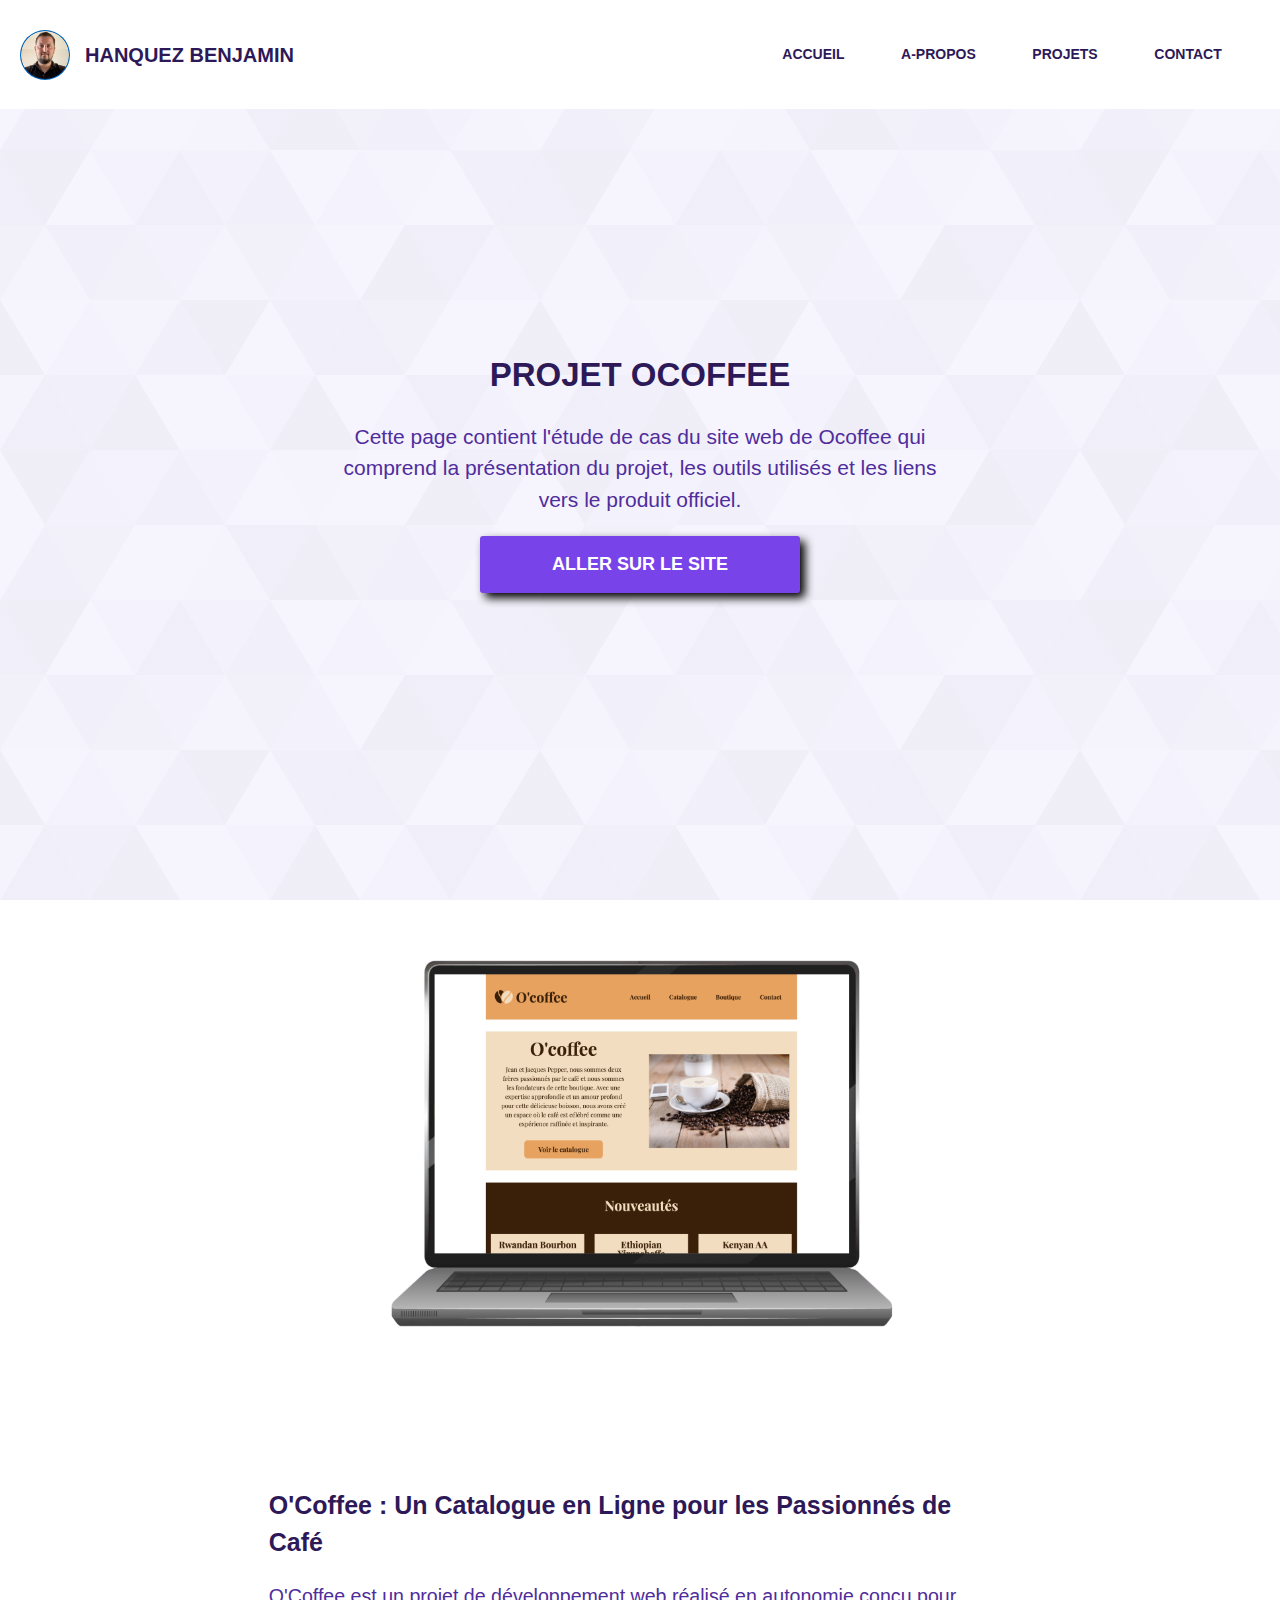
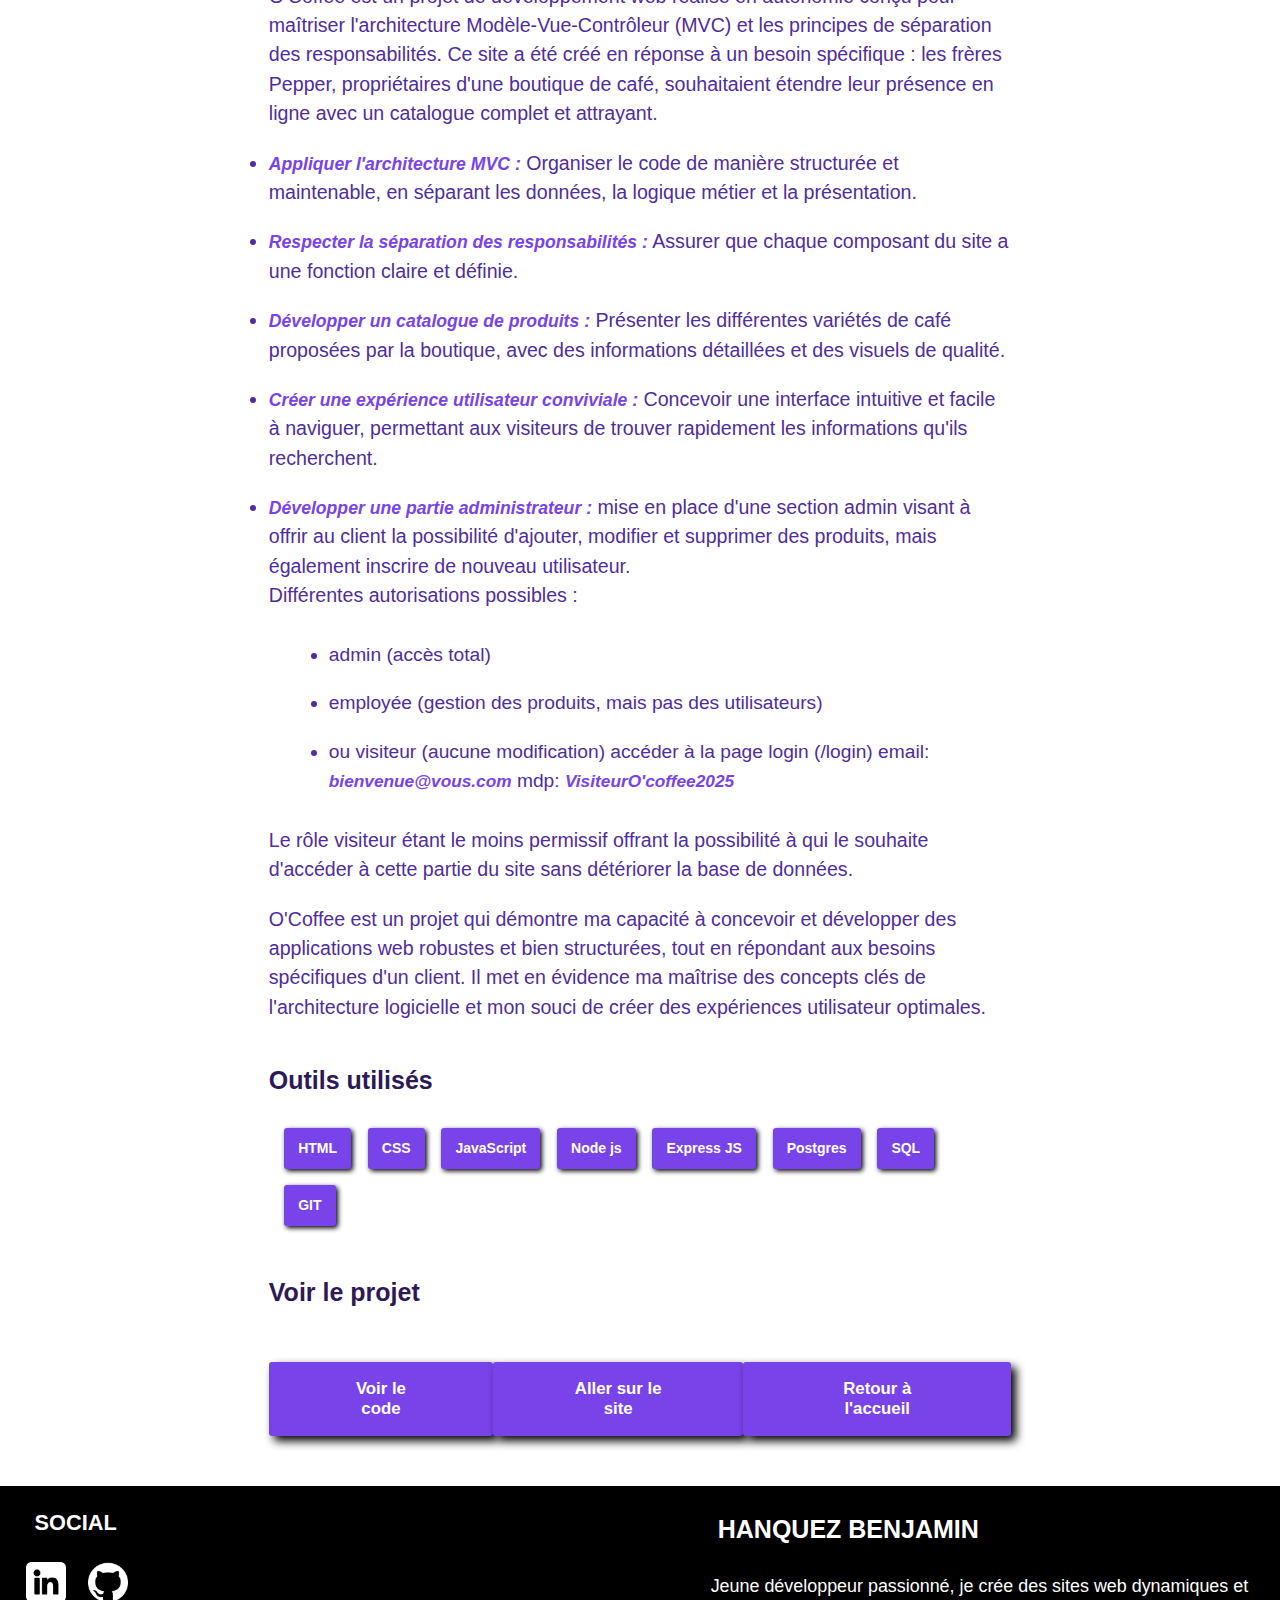
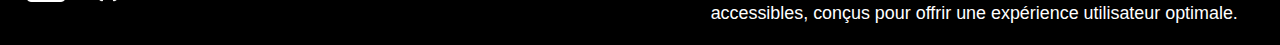
<file: projet1.html>
<!DOCTYPE html>
<html lang="en">
<head>
    <meta charset="UTF-8">
    <meta name="viewport" content="width=device-width, initial-scale=1.0">
    <meta name="description" content="Portfolio">
    <meta name="keywords" content="hard-skills, soft-skills, développement web, passion, portfolio, projets">
    <meta name="author" content="Hanquez benjamin">
    <link rel="stylesheet" href="./public/css/style.css">
    <link rel="preconnect" href="https://fonts.googleapis.com">
<link rel="preconnect" href="https://fonts.gstatic.com" crossorigin>
<link href="https://fonts.googleapis.com/css2?family=Source+Sans+3:ital,wght@0,200..900;1,200..900&display=swap" rel="stylesheet">
    <script defer src="./public/js/burger.js"></script>
    <title>Portfolio</title>
</head>
<body>

    <!-- HEADER -->
    <header>
        <section id="banner">
            <a href="./index.html#hero-section">
            <div id="header-logo-img-name">
            <img id="header-logo-img" src="./public/images/photo-cv copie.png" alt="">
            <h2>HANQUEZ BENJAMIN</h2>
            </div>
            </a>
            <nav id="nav-bar">
                <div id="burger-menu">
                    <div class="bar"></div>
                    <div class="bar"></div>
                    <div class="bar"></div>
                    <div class="bar"></div>
                  </div>
                <ul>
                    <li><a href="./index.html#hero-section">ACCUEIL</a></li>
                    <li><a href="./index.html#about">A-PROPOS</a></li>
                    <li><a href="./index.html#project-section">PROJETS</a></li>
                    <li><a href="./index.html#contact">CONTACT</a></li>
                </ul>
            </nav>
        </section>
        <section id="hero-section" class="background-design">
            <div id="hero-section-info" class="section-title">
                <h1>PROJET OCOFFEE</h1>
                <p>Cette page contient l'étude de cas du site web de Ocoffee qui comprend la présentation du projet, les outils utilisés et les liens vers le produit officiel.</p>
                <a href="https://ocoffee-production-157d.up.railway.app/" target="_blank"><button class="button">ALLER SUR LE SITE</button></a>
            </div>
        </section>
    </header>

    <section class="project-container">
        <div class="project-article">
            <img
            src="./public/images/ocoffee.png"
            alt="Image projet ocoffee"
            class="project-details__showcase-img"
            />
        </div>
        <div class="project-details">
            <div class="project-info">
                <h3 class="box-title margin">O'Coffee : Un Catalogue en Ligne pour les Passionnés de Café

                </h3>
                <p class="box-para">
                    O'Coffee est un projet de développement web réalisé en autonomie conçu pour maîtriser l'architecture Modèle-Vue-Contrôleur (MVC) et les principes de séparation des responsabilités. Ce site a été créé en réponse à un besoin spécifique : les frères Pepper, propriétaires d'une boutique de café, souhaitaient étendre leur présence en ligne avec un catalogue complet et attrayant.
                </p>
                <ul class="list-description">
                    <li><span>Appliquer l'architecture MVC :</span> Organiser le code de manière structurée et maintenable, en séparant les données, la logique métier et la présentation.</li>
                    <li><span>Respecter la séparation des responsabilités :</span> Assurer que chaque composant du site a une fonction claire et définie.</li>
                    <li><span>Développer un catalogue de produits :</span> Présenter les différentes variétés de café proposées par la boutique, avec des informations détaillées et des visuels de qualité.</li>
                    <li><span>Créer une expérience utilisateur conviviale :</span> Concevoir une interface intuitive et facile à naviguer, permettant aux visiteurs de trouver rapidement les informations qu'ils recherchent.</li>
                    <li><span>Développer une partie administrateur :</span> mise en place d'une section admin visant à offrir au client la possibilité d'ajouter, modifier et supprimer des produits, mais également inscrire de nouveau utilisateur.</br> Différentes autorisations possibles :
                        <ul class="sublist">
                            <li>admin (accès total)</li>
                            <li>employée (gestion des produits, mais pas des utilisateurs)</li>
                            <li>ou visiteur (aucune modification) accéder à la page login (/login) email: <span>bienvenue@vous.com</span> mdp: <span>VisiteurO'coffee2025</span></li>
                        </ul>
                    Le rôle visiteur étant le moins permissif offrant la possibilité à qui le souhaite d'accéder à cette partie du site sans détériorer la base de données.</li></li>
                </ul>
                <p class="box-para">
                    O'Coffee est un projet qui démontre ma capacité à concevoir et développer des applications web robustes et bien structurées, tout en répondant aux besoins spécifiques d'un client. Il met en évidence ma maîtrise des concepts clés de l'architecture logicielle et mon souci de créer des expériences utilisateur optimales. 
                </p>
            </div>
            <div class="project-info hard-skills-container">
                <h3 class="box-title margin">Outils utilisés</h3>
                <div class="hard-skills">
                    <div class="skill">HTML</div>
                    <div class="skill">CSS</div>
                    <div class="skill">JavaScript</div>
                    <div class="skill">Node js</div>
                    <div class="skill">Express JS</div>
                    <div class="skill">Postgres</div>
                    <div class="skill">SQL</div>
                    <div class="skill">GIT</div>
                </div>
            </div>
            <h3 class="box-title margin project-details__content-title">Voir le projet</h3>
            <div class="project-info project-details__links">
                <a href="https://github.com/Redlemon8/ocoffee" target="_blank"><button>Voir le code</button></a>
                <a href="https://ocoffee-production-157d.up.railway.app/" target="_blank"><button class="button">Aller sur le site</button></a>
                <a href="./index.html"><button>Retour à l'accueil</button></a>
            </div>
        </div>
    </section>



    <footer id="footer" class="container-text-section footer">
        <div class="right-side">
            <h3 class="title">SOCIAL</h3>
            <a href="https://www.linkedin.com/in/benjamin-hanquez-6592a6275/"><img class="social" src="./public/images/linkedin.png" alt="Logo LinkedIn"></a>
            <a href="https://github.com/Redlemon8"><img class="social" src="./public/images/github.png" alt="Logo Github"></a>
        </div>
        <div class="left-side">
            <h3 class="box-title title">HANQUEZ BENJAMIN</h3>
            <p class="box-para para">Jeune développeur passionné, je crée des sites web dynamiques et accessibles, conçus pour offrir une expérience utilisateur optimale.</p>
        </div>
    </footer>

</body>
</html>
</file>
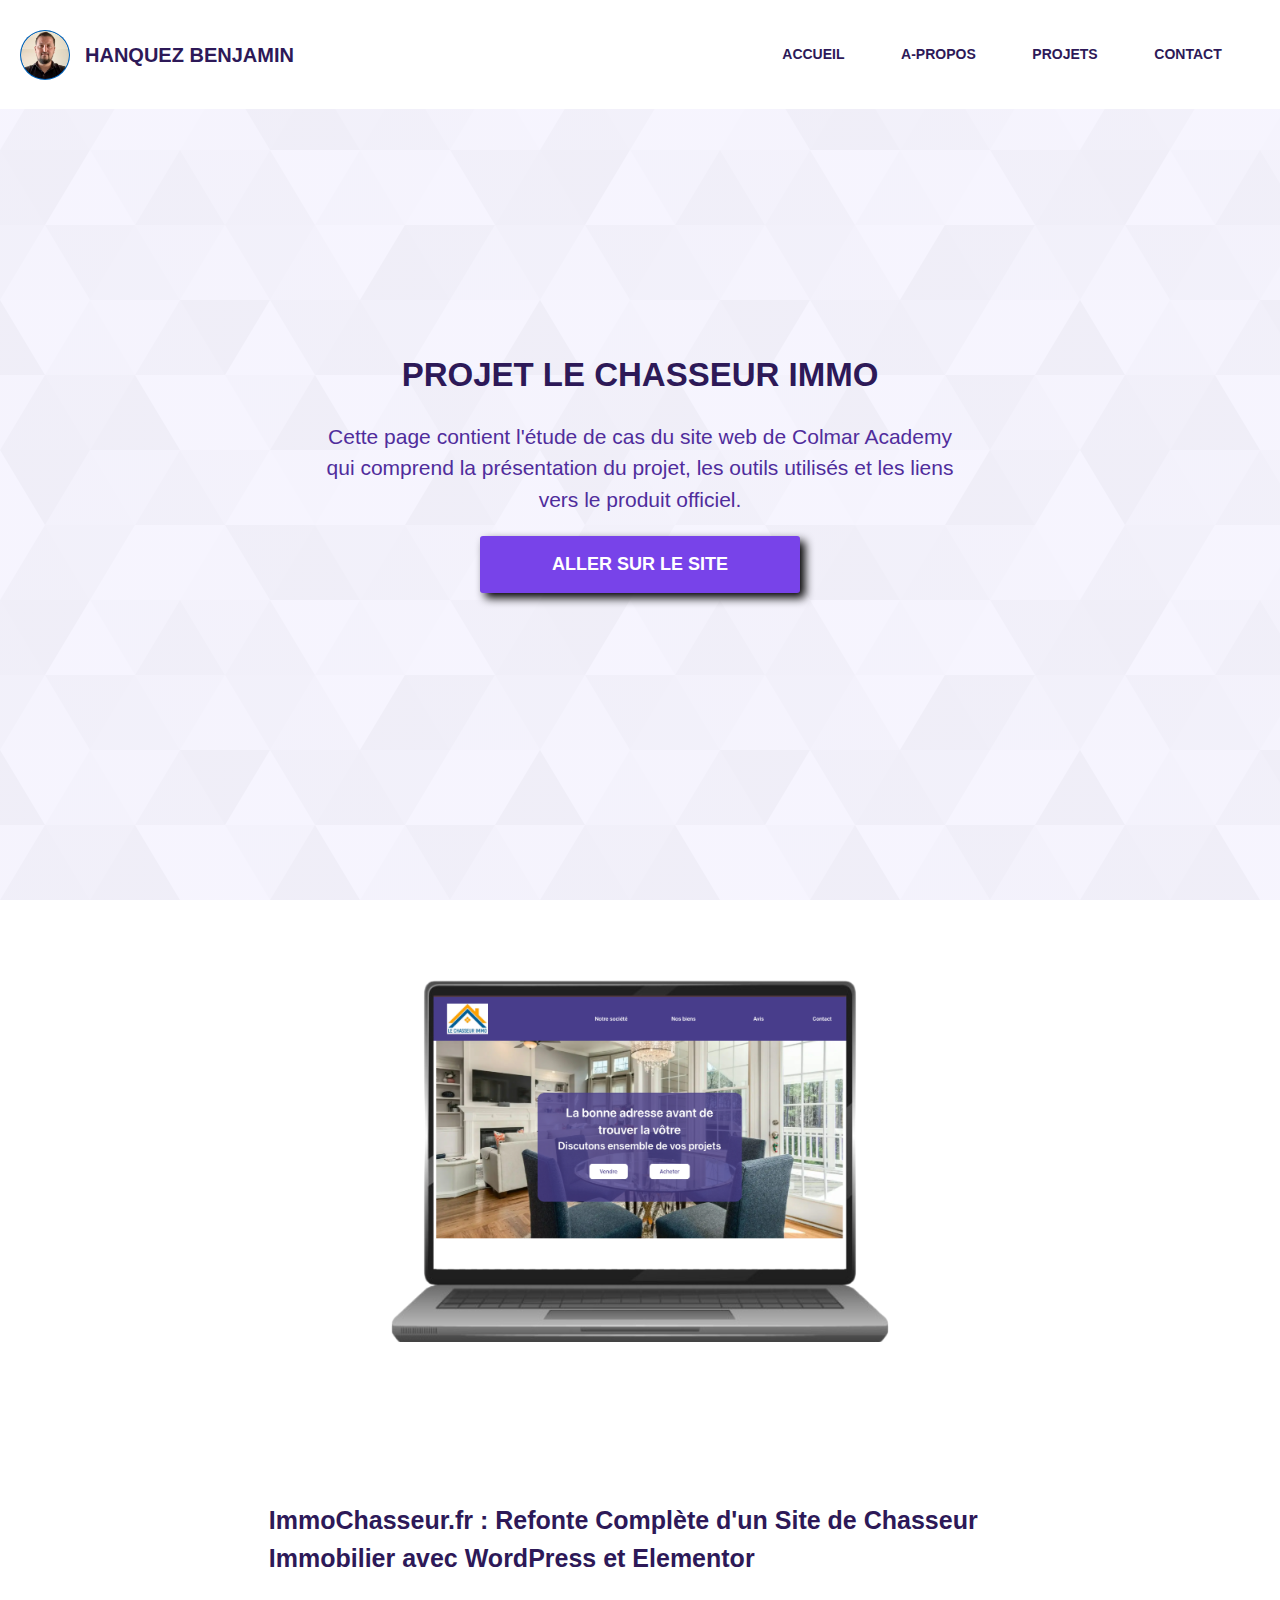
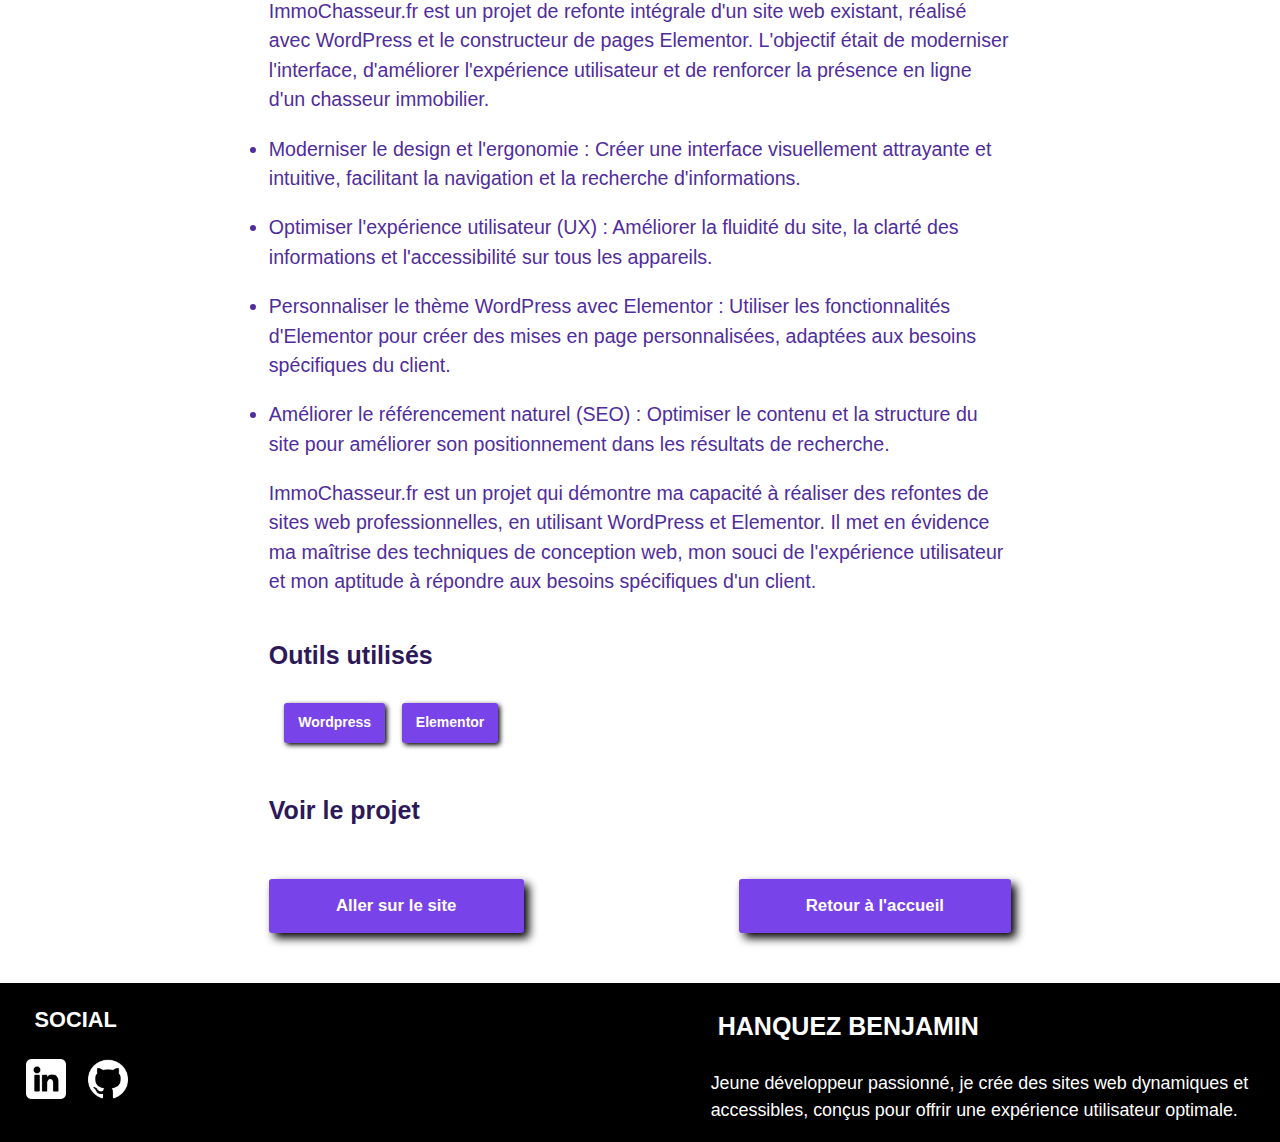
<file: projet3.html>
<!DOCTYPE html>
<html lang="fr">
<head>
    <meta charset="UTF-8">
    <meta name="viewport" content="width=device-width, initial-scale=1.0">
    <meta name="description" content="Portfolio">
    <meta name="keywords" content="hard-skills, soft-skills, développement web, passion, portfolio, projets">
    <meta name="author" content="Hanquez benjamin">
    <link rel="stylesheet" href="./public/css/style.css">
    <link rel="preconnect" href="https://fonts.googleapis.com">
<link rel="preconnect" href="https://fonts.gstatic.com" crossorigin>
<link href="https://fonts.googleapis.com/css2?family=Source+Sans+3:ital,wght@0,200..900;1,200..900&display=swap" rel="stylesheet">
    <script defer src="./public/js/burger.js"></script>
    <title>Portfolio</title>
</head>
<body>

    <!-- HEADER -->
    <header>
        <section id="banner">
            <a href=./index.html#hero-section>
            <div id="header-logo-img-name">
            <img id="header-logo-img" src="./public/images/photo-cv copie.png" alt="">
            <h2>HANQUEZ BENJAMIN</h2>
            </div>
            </a>
            <nav id="nav-bar">
                <div id="burger-menu">
                    <div class="bar"></div>
                    <div class="bar"></div>
                    <div class="bar"></div>
                    <div class="bar"></div>
                  </div>
                <ul>
                    <li><a href="./index.html#hero-section">ACCUEIL</a></li>
                    <li><a href="./index.html#about">A-PROPOS</a></li>
                    <li><a href="./index.html#project-section">PROJETS</a></li>
                    <li><a href="./index.html#contact">CONTACT</a></li>
                </ul>
            </nav>
        </section>
        <section id="hero-section" class="background-design">
            <div id="hero-section-info" class="section-title">
                <h1>PROJET LE CHASSEUR IMMO</h1>
                <p>Cette page contient l'étude de cas du site web de Colmar Academy qui comprend la présentation du projet, les outils utilisés et les liens vers le produit officiel.</p>
                <a href="https://www.immochasseur.fr/" target="_blank"><button class="button">ALLER SUR LE SITE</button></a>
            </div>
        </section>
    </header>

    <section class="project-container">
        <div class="project-article">
            <img
            src="./public/images/desk-immo-Photoroom.png"
            alt="Image projet le chasseur immo"
            class="project-details__showcase-img"
            />
        </div>
        <div class="project-details">
            <div class="project-info">
                <h3 class="box-title margin">ImmoChasseur.fr : Refonte Complète d'un Site de Chasseur Immobilier avec WordPress et Elementor</h3>
                <p class="box-para">
                    ImmoChasseur.fr est un projet de refonte intégrale d'un site web existant, réalisé avec WordPress et le constructeur de pages Elementor. L'objectif était de moderniser l'interface, d'améliorer l'expérience utilisateur et de renforcer la présence en ligne d'un chasseur immobilier.
                </p>
                <ul class="list-description">
                    <li>Moderniser le design et l'ergonomie : Créer une interface visuellement attrayante et intuitive, facilitant la navigation et la recherche d'informations.
                    </li>
                    <li>Optimiser l'expérience utilisateur (UX) : Améliorer la fluidité du site, la clarté des informations et l'accessibilité sur tous les appareils.
                    </li>
                    <li>Personnaliser le thème WordPress avec Elementor : Utiliser les fonctionnalités d'Elementor pour créer des mises en page personnalisées, adaptées aux besoins spécifiques du client.
                    </li>
                    <li>Améliorer le référencement naturel (SEO) : Optimiser le contenu et la structure du site pour améliorer son positionnement dans les résultats de recherche.</li>
                </ul>
                <p class="box-para">
                    ImmoChasseur.fr est un projet qui démontre ma capacité à réaliser des refontes de sites web professionnelles, en utilisant WordPress et Elementor. Il met en évidence ma maîtrise des techniques de conception web, mon souci de l'expérience utilisateur et mon aptitude à répondre aux besoins spécifiques d'un client. 
                </p>
            </div>
            <div class="project-info hard-skills-container">
                <h3 class="box-title margin">Outils utilisés</h3>
                <div class="hard-skills">
                    <div class="skill">Wordpress</div>
                    <div class="skill">Elementor</div>
                </div>
            </div>
            <h3 class="box-title margin project-details__content-title">Voir le projet</h3>
            <div class="project-info project-details__links">
                <a href="https://immochasseur.fr" target="_blank"><button class="button">Aller sur le site</button></a>
                <a href="./index.html"><button>Retour à l'accueil</button></a>
            </div>
        </div>
    </section>



    <footer id="footer" class="container-text-section footer">
        <div class="right-side">
            <h3 class="title">SOCIAL</h3>
            <a href="https://www.linkedin.com/in/benjamin-hanquez-6592a6275/"><img class="social" src="./public/images/linkedin.png" alt="Logo LinkedIn"></a>
            <a href="https://github.com/Redlemon8"><img class="social" src="./public/images/github.png" alt="Logo Github"></a>
        </div>
        <div class="left-side">
            <h3 class="box-title title">HANQUEZ BENJAMIN</h3>
            <p class="box-para para">Jeune développeur passionné, je crée des sites web dynamiques et accessibles, conçus pour offrir une expérience utilisateur optimale.</p>
        </div>
    </footer>

</body>
</html>
</file>
<file: public/css/style.css>
/*
0 - 600px:      Phone
600 - 900px:    Tablet portrait
900 - 1200px:   Tablet landscape
[1200 - 1800] is where our normal styles apply
1800px + :      Big desktop
$breakpoint arguement choices:
- phone
- tab-port
- tab-land
- big-desktop

Inside media queries 1em is always 16px i.e 1em = 16px at every screen size only inside media queries
*/
*,
*::after,
*::before {
  margin: 0;
  padding: 0;
  box-sizing: inherit;
  font-family: inherit; 
  color: #000
}

html {
  font-size: 62.5%;
  scroll-behavior: smooth; 
}
  @media only screen and (max-width: 75em) {
    html {
      font-size: 59%; 
    } 
}
  @media only screen and (max-width: 56.25em) {
    html {
      font-size: 56%; 
    } 
}
  @media only screen and (min-width: 112.5em) {
    html {
      font-size: 65%; 
    } 
}

body {
  font-family: "Source Sans 3", serif;
  box-sizing: border-box;
  position: relative;
  line-height: 1.5;
  font-family: sans-serif;
  overflow-x: hidden;
  overflow-y: scroll;
  font-family: 'Source Sans Pro', sans-serif; 
}

h1 {
  font-weight: bold;
  font-size: 2em;
  text-align: center;
  color: #2D1958;
}
h2 {
  font-weight: bold;
  font-size: 1.7em;
  color: #2D1958;
}

h3 {
  color: #2D1958;
}

p, .list-description li {
  font-size: 1.4em;
  color: #502D9C;
}

.list-description li {
  margin: 2rem 0 2rem 0;
  list-style-type: disc;
}

.sublist {
  font-size: 0.7em;
  padding-left: 6rem;
  margin: 3rem 0;
}

span {
  font-size: 0.9em;
  font-weight: bold;
  color: #7843E9;
  font-style: italic;
}

a {
  text-decoration: none;
}

li {
  list-style: none;
}

input:focus,
button:focus,
a:focus,
textarea:focus {
  outline: none; 
}

button {
  border: none;
  cursor: pointer;
  background-color: #7843E9;
  color: #FFF;
  font-weight: bold;
  border-radius: 3px;
  padding: 1em 4em;
  font-size: 1.2em;
  box-shadow: 5px 5px 10px #000;
}

button:hover {
  cursor: pointer;
  transition-duration: 1.7s;
  transition-property: background-color;
  background-color: #5b16ef;
}

button:active {
  box-shadow: 1px 1px 0px black;
  transform: scale(0.95) translate(5%, 5%);
}

textarea {
  resize: none;
}

.project-details__links {
  width: 100%;
  display: flex;
  flex-direction: column;
  align-items: flex-start;
  justify-content: space-between;
}

.project-details__links button {
  margin: 1rem 0;
}

/** BANNER */

@media screen and (min-width: 412px) {
   h1 {
    font-size: 2.2em;
  }

  h2 {
    font-size: 2em;
  }

  h3 {
    font-size: 1.7em;
  }

  .skill {
    font-size: 1.2em;
    font-weight: 700;
    color: #FFF;
    background-color: #7843E9;
    box-shadow: 2px 2px 5px #000;
  }

  #name, #email, #message {
   font-size: 1.4em;
  }

  label.label  {
    font-size: 1.4em;
  }
}

#banner {
    z-index: 1;
    position: fixed;
    width: 100%;
    background-color: #FFF;
    display: flex;
    flex-direction: row;
    justify-content: space-between;
    align-items: center;
    padding: 2em;
}

#nav-bar {
  width: 50%;
  display: flex;
  justify-content: flex-end;
  margin-right: 1rem;
}

#nav-bar ul {
  display: none;
  flex-direction: column;
  position: absolute;
  top: 6rem;
  right: 0;
  width: 100%;
  background-color: #000;
  box-shadow: 0 2px 4px rgba(0, 0, 0, 0.1);
}

#nav-bar li {
  padding: 1em 0;
  text-align: center;
  border-bottom: .5px solid rgb(175, 173, 173);
}

#nav-bar a {
  color: #2D1958;
  display: block;
  padding: 10px;
  text-decoration: none;
}

#nav-bar ul.active {
  display: flex;
  background-color: #ffffff;
  border: 0.5px solid rgb(175, 173, 173);
  width: 20rem;
  z-index: 1;
}

.bar {
  width: 25px;
  height: 3px;
  background-color: #3E1E04;
  margin: 3px 0;
}

#header-logo-img-name {
    display: flex;
    flex-direction: row;
    justify-content: center;
    align-items: center;
}

#header-logo-img{
    width: 5rem;
    height: 5rem;
    border-radius: 50px;
    overflow: hidden;
    padding: 0.1em;
    margin-right: 1.5rem;
    background: #0062b9; 
}

@media screen and (min-width: 500px) {
  #burger-menu {
    display: none;
  }

  #nav-bar ul {
    position: static;
    display: flex;
    flex-direction: row;
    justify-content: space-around;
    background-color: #FFF;
    box-shadow: none;
  }

  #nav-bar li {
    font-weight: bold;
    border-bottom: none;
  }
}


/** HERO SECTION */
#hero-section, #contact {
    color: #fff;
    background: linear-gradient(to right, rgba(243, 241, 254, 0.75), rgba(243, 241, 254, 0.75)), url(../images/common-bg.svg);
    background-position: center;
    height: 100vh;
    min-height: 80rem;
    max-height: 120rem;
    position: relative;
}

.section-title {
    margin: 0 1em;
    padding: 18rem 0;
    display: flex;
    flex-direction: column;
    align-items: center;
}

.section-title p {
    text-align: center;
    margin: 1em 2em;
}

#contact .section-title, #project-section .section-title, #about .section-title {
    padding: 9rem 0;
}

/** MAIN SECTION */
/** ABOUT SECTION */
/** TITLE PART */

#about, #project-section, #contact, #footer {
  font-size: 1.6rem;
}

#about {
  background-color: rgb(243, 241, 254);
}

.box-title{
  font-size: 2.5rem;
}

/** TEXT PART */

.container-text-section {
  margin: 0 1em;
}

.container-text-section h3, .container-text-section p, .container-text-section button {
  margin: 1em 0;
}

.container-text-section button {
  margin-bottom: 2em;
}

/** HARD SKILLS PART */

.hard-skills {
  display: flex;
  flex-direction: row;
  flex-wrap: wrap;
  justify-content: flex-start;
  margin: 0 0.5em;
}

.skill {
  margin: 0.6em 0.6em;
  padding: 0.7em 1em;
  border-radius: 3px;
}

.hard-skills-title {
  margin: 1em;
}

/** PROJECT SECTION */

#project-section {
  background-color: rgb(243, 241, 254, 0.90);
}

.project-article img {
  width: 90%;
  margin: auto;
  display: block;
}

.project-description {
  text-align: center;
}

.project {
  text-align: center;
  padding: 2em 0;
}

/** CONTACT */

#form {
  background-color: #FFF;
  box-shadow: 2px 2px 20px rgb(175, 173, 173);
  border-radius: 5px;
  padding: 1em;
  width: 80%;
  margin:  0 auto 4em auto;
  display: block;
  font-weight: 400;
}

#name, #email, #message {
  background-color: rgb(235, 227, 227);
  width: 100%;
  padding: 1em 0;
  margin: 1em 0;
  border-radius: 5px;
}

.input {
  border: none
}

#name.input , #email.input, #message.input {
  padding-left: 1em;
}

/* .control input::placeholder, .control textarea::placeholder {
  padding: 1em;
} */

.control textarea::placeholder {
  padding-top: 0;
}

footer.container-text-section {
  margin: 0;
  background-color: #000;
  display: flex;
  flex-direction: column;
}

h3.title, p.para{
  margin: 1em;
  color: #FFF;
}

.right-side {
  width: 100%;
  margin: 1em 0;
}

img.social {
  margin: 0 0.5em 0 1em;
  width: 10%;
}

/** PROJECT PAGES */

.project-container {
  display: flex;
  flex-direction: column;
  align-items: center;
  padding-top: 6rem;
}

.project-details {
  width: 80%;
  margin: auto;
  font-size: 1.4rem;
}

.project-info {
  margin: 4rem 0;
}

.margin {
  margin: 2rem 0;
}



@media only screen and (max-width: 600px) {
  #hero-section, #contact {
    font-size: 1.7rem;
    height: unset;
    min-height: unset; 
  } 
}

@media screen and (min-width: 720px) {
  #hero-section, #contact{
    font-size: 1.5em;
    height: auto;
    min-height: 55rem;
    max-height: 120rem;
  }

  #contact, #project-section, #about{
    padding: 8em;
  }

  #hero-section {
    padding-top: 6rem 0;
  }

  .project {
    margin: 4em;
  }

  #form-section {
    padding-bottom: 2em;
  }

  footer.container-text-section {
    flex-direction: row;
    justify-content: flex-start;
  }

  .left-side, .right-side {
    font-size: 0.8em;
  }

  .right-side {
    margin: 0;
    margin-left: 1em;
  }

  .project-details__links {
    width: 100%;
    display: flex;
    flex-direction: row;
    align-items: center;
    justify-content: space-between;
  }
  
  .project-details__links button {
    margin: 1rem 0;
  }
}

@media screen and (min-width: 900px) {
  #about-content {
    display: flex;
    flex-direction: row;
    justify-content: space-between;
  }

  .project-article {
    display: flex;
    flex-direction: row;
    justify-content: space-between;
  }

  .project-article img {
    width: 50%;
  }
}

@media screen and (min-width: 1200px) {
  #nav-bar ul {
    width: 80%;
    font-size: 1.4em;
  }

  .section-title {
    padding: 35rem 10rem 20rem 10rem;
  }

  .section-title p {
    width: 60%;
  }

  #hero-section, #contact{
    min-height: 90rem;
    max-height: 150rem;
  }

  #about-content {
    margin: 0 4rem;
  }

  .skill {
    font-size: 1em;
    font-weight: bold;
  }

  .project-article {
    padding-bottom: 12rem;
    width: 80%;
    margin: auto;
  }

  #contact .section-title {
    padding: 0 0 8rem 0;
  }

  .right-side img {
    width: 4rem;
  }

  #form {
    width: 50%;
    padding: 4rem;
  }

  #message {
    height: 25rem;
  }

  .project-details {
    width: 58%;
    margin: auto;
  }
}

/* TODO: H1 + menu burger on desktop */
</file>
